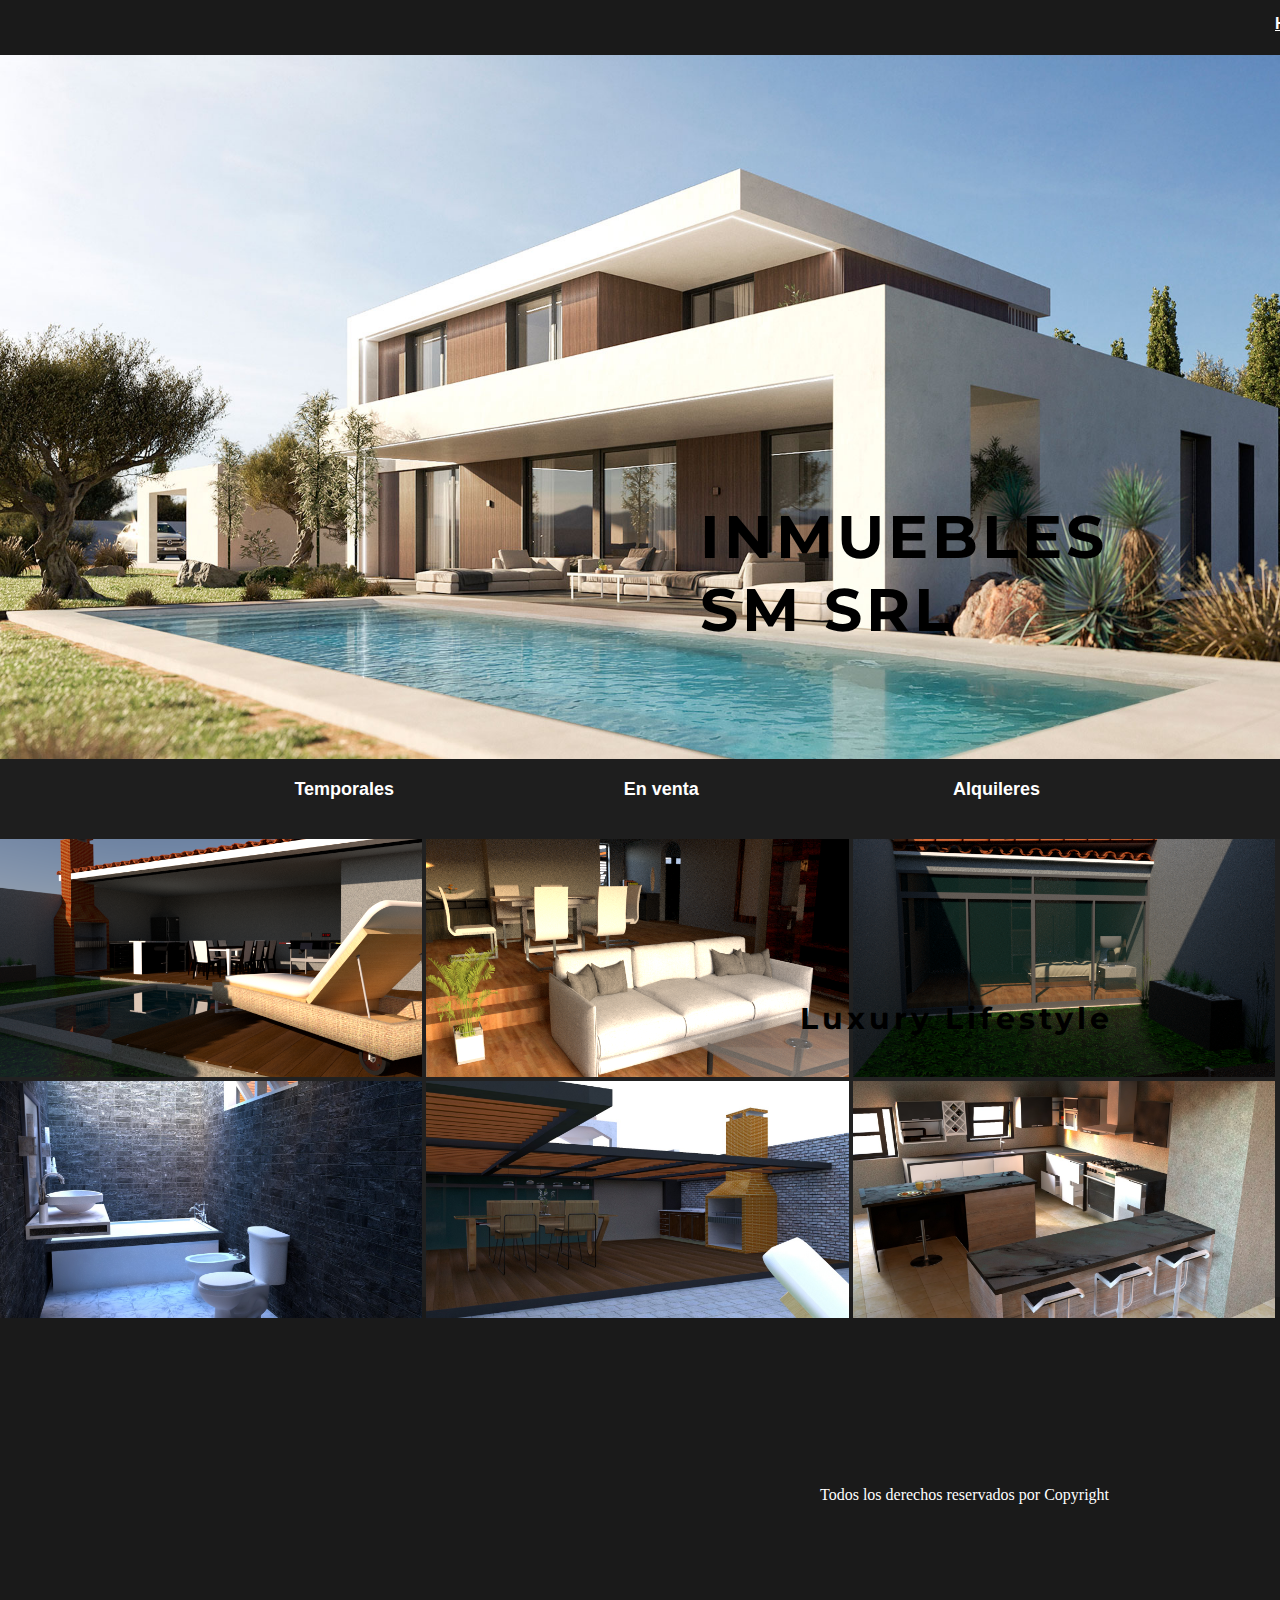
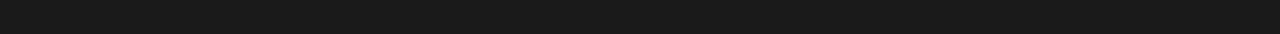
<file: index.html>
<!DOCTYPE html>
<html lang="es">
<head>
    <title>Inmuebles S.M</title>
    <meta charset="UTF-8">
    <meta name="viewport" content="width=device-width, initial-scale=1.0">
    <meta name="keywords" content="Inmuebles, Alquileres, Casas, Departamentos, Lujos, Hoteles, Alojamiento, Argentina">
	<meta name="descriptión" content="Inmuebles SM es una empresa involucrada en el sector inmobiliario y turistico de Argentina">
	<meta name="author" content= "Joaquin Gutierrez">
	<meta name="viewport" content="width=device-width, initial-scale=1">
    <link rel="icon" href="multimedia/icono-inmobiliaria.ico">
    <link rel="stylesheet" href="https://cdnjs.cloudflare.com/ajax/libs/font-awesome/6.5.1/css/all.min.css" integrity="sha512-DTOQO9RWCH3ppGqcWaEA1BIZOC6xxalwEsw9c2QQeAIftl+Vegovlnee1c9QX4TctnWMn13TZye+giMm8e2LwA==" crossorigin="anonymous" referrerpolicy="no-referrer" />
    <link rel="stylesheet" href="estilo-css/style.css">
</head>
<body>
    <header>
        <!-- barra de navegación superior -->
        <div>
            <nav class="superior">
                <ul>
                    <li><a href="index.html">Home</a></li>
                    <li><a href="archivos-html/contacto.html">Contacto</a></li>
                    <li><a href="archivos-html/vender-alquilar.html">Vender/alquilar</a></li>	
                    <li><a href="archivos-html/alojamiento.html">Alojamiento</a></li>	
                    <li><a href="archivos-html/nosotros.html">Nosotros</a></li>	
                </ul>
            </nav>
        </div>
    </header>
    <!-- banner del home -->
    <main>
        <div class="imgfondo">
            <div class="Inmueblessm">
                <h1 class="titulo-principal"> INMUEBLES SM SRL</h1>
            </div>
            <div class="titulo-secundario">
                <h2>Luxury Lifestyle</h2>
            </div>
        </div>
        <!-- segunda barra de navegación, (para agragar productos) -->
        <article>
            <section>
                <nav class="segundo-nav">
                    <ul>
                        <li class="inferior"><a href="#">Temporales </a></li>
                        <li class="inferior"><a href="#">En venta</a></li>
                        <li class="inferior"><a href="#">Alquileres</a></li>
                    </ul>
                </nav>
            </section>
        </article>
        <!-- galeria de imagenes -->
        <article>
            <section>
                <img src="multimedia/quincho.png" alt="Quincho" class="galeria">
                <img src="multimedia/living-Comedor.png" alt="Living" class="galeria">
                <img src="multimedia/patio-suite.png" alt="Suite" class="galeria">
                <img src="multimedia/baño.jpeg" alt="baño" class="galeria">
                <img src="multimedia/parrilla.jpeg" alt="parrilla" class=galeria>
                <img src="multimedia/cocina.jpeg" alt="cocina" class="galeria">
            </section>
        </article>
        <!-- final del main -->
        
    </main>
    <!-- inicio del footer -->
    <footer>
        <div class="video-recorrido">
                <iframe width="560" height="315" src="https://www.youtube.com/embed/uGBHSsVrYRA?si=dY3kjT1hibKC871y" title="YouTube video player" frameborder="0" allow="accelerometer; autoplay; clipboard-write; encrypted-media; gyroscope; picture-in-picture; web-share" allowfullscreen></iframe>
        </div>
        <div class="minimapa">
                <iframe src="https://www.google.com/maps/embed?pb=!1m14!1m12!1m3!1d1124.8843330785514!2d-58.362061479544515!3d-34.616988777374054!2m3!1f0!2f0!3f0!3m2!1i1024!2i768!4f13.1!5e0!3m2!1ses-419!2sar!4v1706920850926!5m2!1ses-419!2sar" width="600" height="450" style="border:0;" allowfullscreen="" loading="lazy" referrerpolicy="no-referrer-when-downgrade"></iframe id=mapa>
        </div>
        <!-- redes -->
        <div class="redes">
            <a href="https://www.facebook.com/joako.gutierrez.5">
                <i class="fa-brands fa-facebook"></i>
            </a>
            <a href="https://www.instagram.com/joacoo.g/">
                <i class="fa-brands fa-instagram"></i>
            </a>
            <a href="mailto:joakobsc@gmail.com">
                <i class="fa-solid fa-at"></i>
            </a>
            <a href="https://w.app/FsUXcS">
                <i class="fa-brands fa-whatsapp"></i>
            </a>
            <a href="#">
                <i class="fa-solid fa-phone"></i>
            </a>
        </div>
        <!-- copyright -->
        <div class="copyright">
            <p>
                Todos los derechos reservados por Copyright
            </p>
        </div>
    </footer>

    
</body>
</html>
</file>
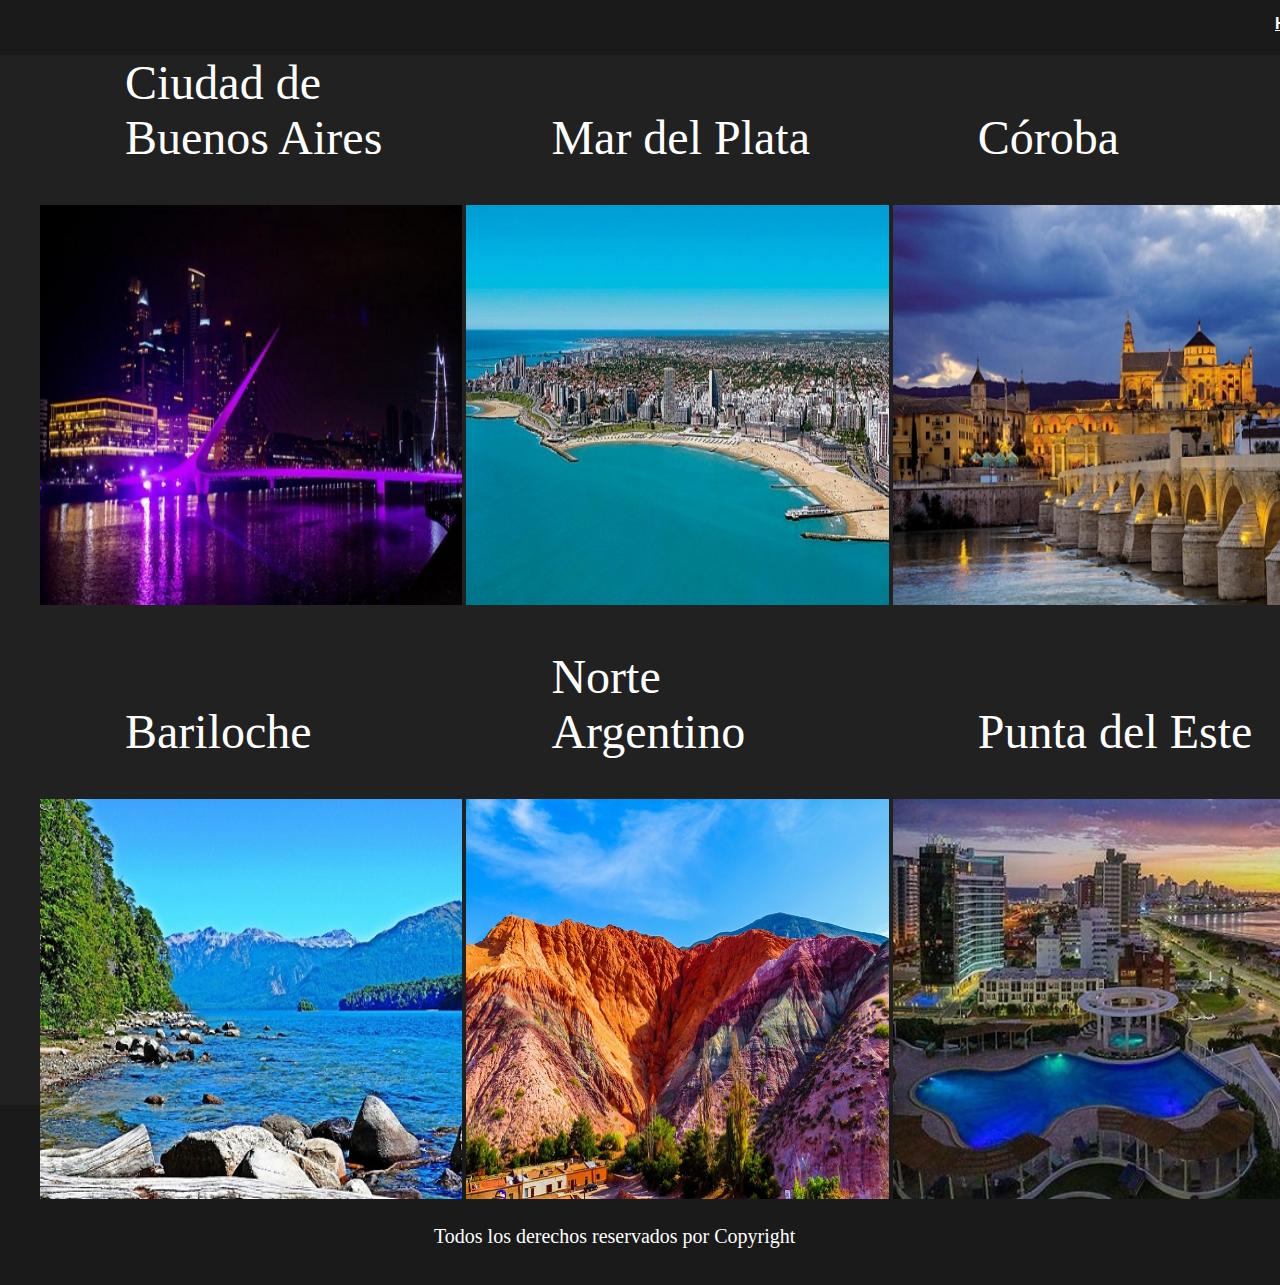
<file: archivos-html/alojamiento.html>
<!DOCTYPE html>
<html lang="en">
<head>
    <meta charset="UTF-8">
    <meta name="viewport" content="width=device-width, initial-scale=1.0">
    <meta name="keywords" content="Inmuebles, Alquileres, Casas, Departamentos, Lujos, Hoteles, Alojamiento, Argentina">
	<meta name="descriptión" content="Inmuebles SM es una empresa involucrada en el sector inmobiliario y turistico de Argentina">
	<meta name="author" content= "Joaquin Gutierrez">
	<meta name="viewport" content="width=device-width, initial-scale=1">
    <link rel="icon" href="../multimedia/icono-inmobiliaria.ico">
    <title>Alojamientos y Hoteles - Inmuebles SM</title>
    <link rel="stylesheet" href="https://cdnjs.cloudflare.com/ajax/libs/font-awesome/6.5.1/css/all.min.css" integrity="sha512-DTOQO9RWCH3ppGqcWaEA1BIZOC6xxalwEsw9c2QQeAIftl+Vegovlnee1c9QX4TctnWMn13TZye+giMm8e2LwA==" crossorigin="anonymous" referrerpolicy="no-referrer" />
    <link rel="stylesheet" href="../estilo-css/style.css">
</head>
<body>
    <header class="go">
        <!-- barra de navegación superior -->
        <nav class="superior">
            <ul>
                <li><a href="../index.html">Home</a></li>
                <li><a href="contacto.html">Contacto</a></li>
                <li><a href="vender-alquilar.html">Vender/Alquilá</a></li>
                <li><a href="alojamiento.html">Alojamiento</a></li>
                <li><a href="nosotros.html">Nosotros</a></li>
            </ul>
        </nav>
    </header>
    <!-- main: Galeria de imagenes -->
    <main class="main-tipo-cuatro">
    <article>
        <section>
            <div class="ciudades">
                <p>Ciudad de Buenos Aires</p>
                <img src="../multimedia/buenos-aires.jpg" alt="Ciudad de Buenos Aires" class="hoteles">
            </div>
            <div class="ciudades">
                <p>Mar del Plata</p>
                <img src="../multimedia/mar-del-plata.jpg" alt="ciudades" class="hoteles">
            </div>
            <div class="ciudades">
                <p>Córoba</p>
                <img src="../multimedia/cordoba.jpg" alt="Córdoba" class="hoteles">
            </div>
            <div class="ciudades">
                <p>Bariloche</p>
                <img src="../multimedia/lago-nahuel-huapi.jpg" alt="Bariloche" class="hoteles">
            </div>
            <div class="ciudades">
                <p>Norte Argentino</p>
                <img src="../multimedia/cerro.jpg" alt="Norte Argentino" class="hoteles">
            </div>
            <div class="ciudades">
                <p>Punta del Este</p>
                <img src="../multimedia/punta-del-este.jpg" alt="Punta del Este" class="hoteles">
            </div>
        </section>
    </article>
    </main>
    <!-- fin del main -->
    <!-- footer : Redes -->
    
    <footer class="footer-tipo-dos">
        <div class="redes-dos">
            <a href="https://www.facebook.com/joako.gutierrez.5">
                <i class="fa-brands fa-facebook"></i>
            </a>
            <a href="https://www.instagram.com/joacoo.g/">
                <i class="fa-brands fa-instagram"></i>
            </a>
            <a href="mailto:joakobsc@gmail.com">
                <i class="fa-solid fa-at"></i>
            </a>
            <a href="https://w.app/FsUXcS">
                <i class="fa-brands fa-whatsapp"></i>
            </a>
            <a href="#">
                <i class="fa-solid fa-phone"></i>
            </a>
        </div>
        <!-- copyright -->
        <div class="copyright-dos">
            <p>
                Todos los derechos reservados por Copyright
            </p>
        </div>
</body>
</html>
</file>
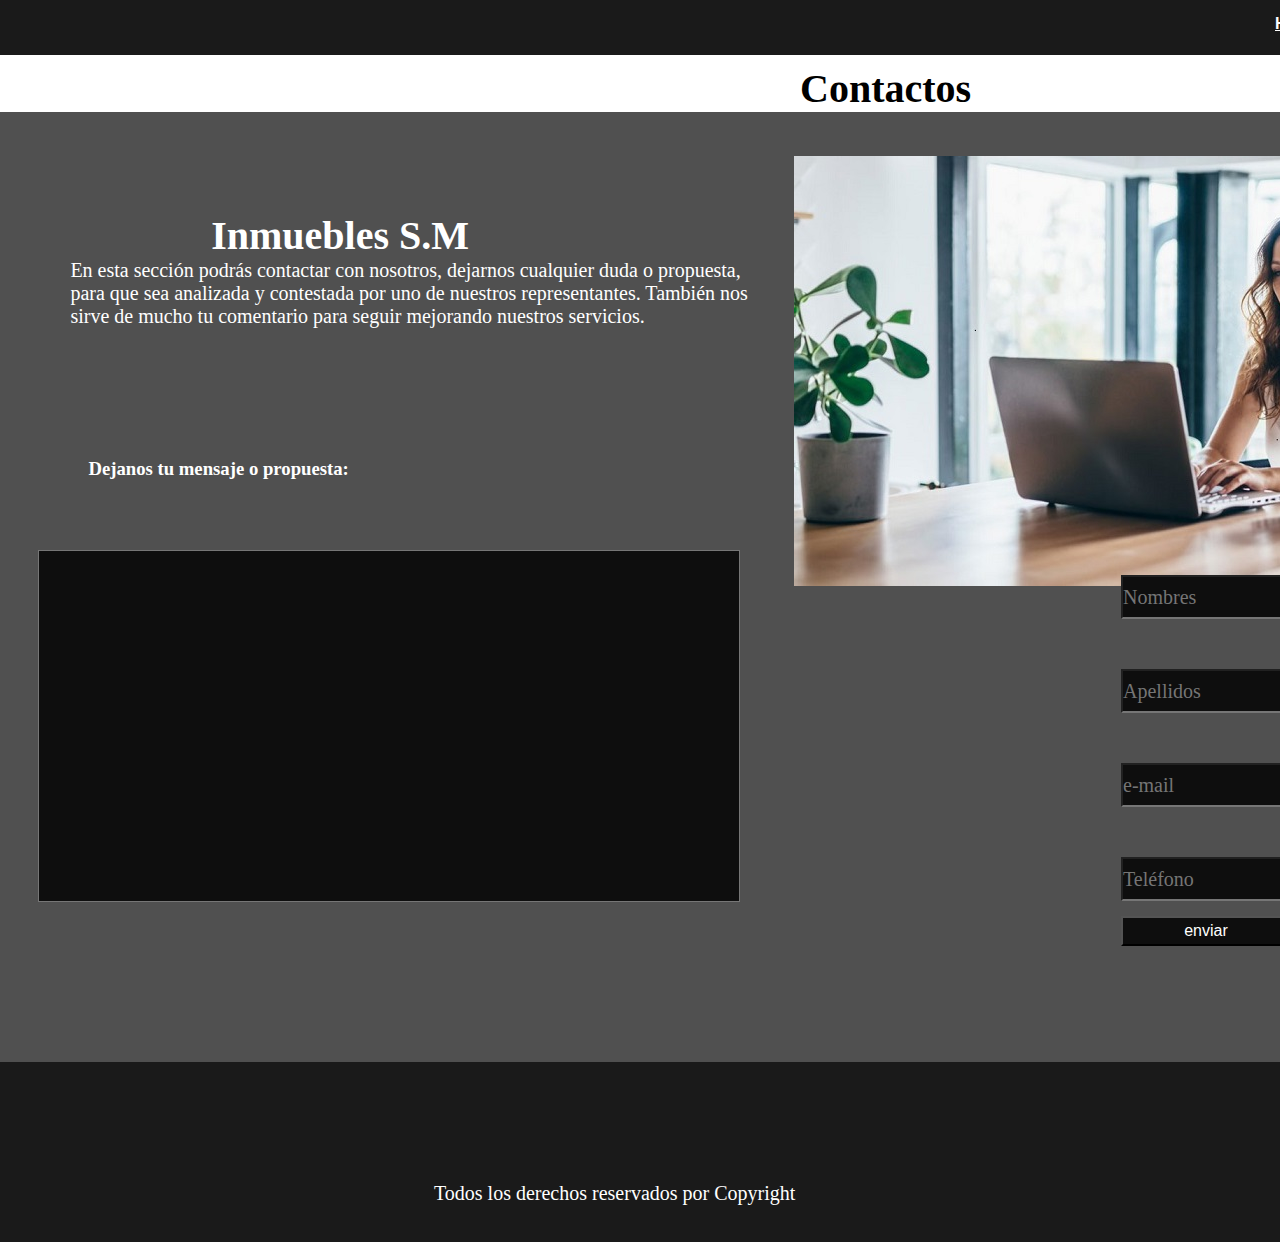
<file: archivos-html/contacto.html>
<!DOCTYPE html>
<html lang="en">
<head>
    <meta charset="UTF-8">
    <meta name="viewport" content="width=device-width, initial-scale=1.0">
    <meta name="keywords" content="Inmuebles, Alquileres, Casas, Departamentos, Lujos, Hoteles, Alojamiento, Argentina">
	<meta name="descriptión" content="Inmuebles SM es una empresa involucrada en el sector inmobiliario y turistico de Argentina">
	<meta name="author" content= "Joaquin Gutierrez">
	<meta name="viewport" content="width=device-width, initial-scale=1">
    <link rel="icon" href="../multimedia/icono-inmobiliaria.ico">
    <title>Contactanos- Inmuebles SM</title>
    <link rel="stylesheet" href="https://cdnjs.cloudflare.com/ajax/libs/font-awesome/6.5.1/css/all.min.css" integrity="sha512-DTOQO9RWCH3ppGqcWaEA1BIZOC6xxalwEsw9c2QQeAIftl+Vegovlnee1c9QX4TctnWMn13TZye+giMm8e2LwA==" crossorigin="anonymous" referrerpolicy="no-referrer" />
    <link rel="stylesheet" href="../estilo-css/style.css">
</head>
<body>
    <header class="go">
        <!-- barra de navegación superior -->
        <nav class="superior">
            <ul>
                <li><a href="../index.html">Home</a></li>
                <li><a href="contacto.html">Contacto</a></li>
                <li><a href="vender-alquilar.html">Vender/Alquilá</a></li>
                <li><a href="alojamiento.html">Alojamiento</a></li>
                <li><a href="nosotros.html">Nosotros</a></li>
            </ul>
        </nav>
        <!-- título principal -->
        <section>
            <H1>Contactos</H1>
        </section>
    </header>
    <!-- main -->
    <main id="main-contacto" class="main-tipo-dos">
        <article>
            <!-- título secundario -->
            <section class="segundo-titulo">
                <h2>
                    Inmuebles S.M
                </h2>
                <p>
                    En esta sección podrás contactar con nosotros, dejarnos cualquier duda o propuesta, para que sea analizada y contestada por uno de nuestros representantes. También nos sirve de mucho tu comentario para seguir mejorando nuestros servicios.
                </p>
            </section>

            <!-- sección de comentarios y formularios -->
            <section class="comentarios">
                <h3>
                    Dejanos tu mensaje o propuesta:
                </h3>
                <form action="" class="form-textarea">
                    <textarea name="Comentarios" id="textarea-contacto" cols="30" rows="10"></textarea>
                </form>
            </section>
            <section class="notebook">
                <img src="../multimedia/Img-contacto.jpg" alt="Mujer utilizando una computadora">
            </section>
            <div class="para-contacto">
                <form action="">
                    <input type="text" name="nombre" class="nombres"
                    placeholder="Nombres">
                    <input type="text" name="apellidos" class="nombres" placeholder="Apellidos">
                    <input type="text" name="e-mail" class="nombres"
                    placeholder="e-mail">
                    <input type="text" name="teléfono" class="nombres" placeholder="Teléfono">
                    <input type="button" value="enviar" class="enviar">
                </form>
            </div>
        </article>
    </main>
    <!-- footer: Redes -->
    <footer class="footer-tipo-dos">
         <div class="redes-dos">
            <a href="https://www.facebook.com/joako.gutierrez.5">
                <i class="fa-brands fa-facebook"></i>
            </a>
            <a href="https://www.instagram.com/joacoo.g/">
                <i class="fa-brands fa-instagram"></i>
            </a>
            <a href="mailto:joakobsc@gmail.com">
                <i class="fa-solid fa-at"></i>
            </a>
            <a href="https://w.app/FsUXcS">
                <i class="fa-brands fa-whatsapp"></i>
            </a>
            <a href="#">
                <i class="fa-solid fa-phone"></i>
            </a>
        </div>
        <!--  copyright -->
        <div class="copyright-dos">
            <p>
                Todos los derechos reservados por Copyright
            </p>
        </div>
    </footer>
    
</body>
</html>
</file>
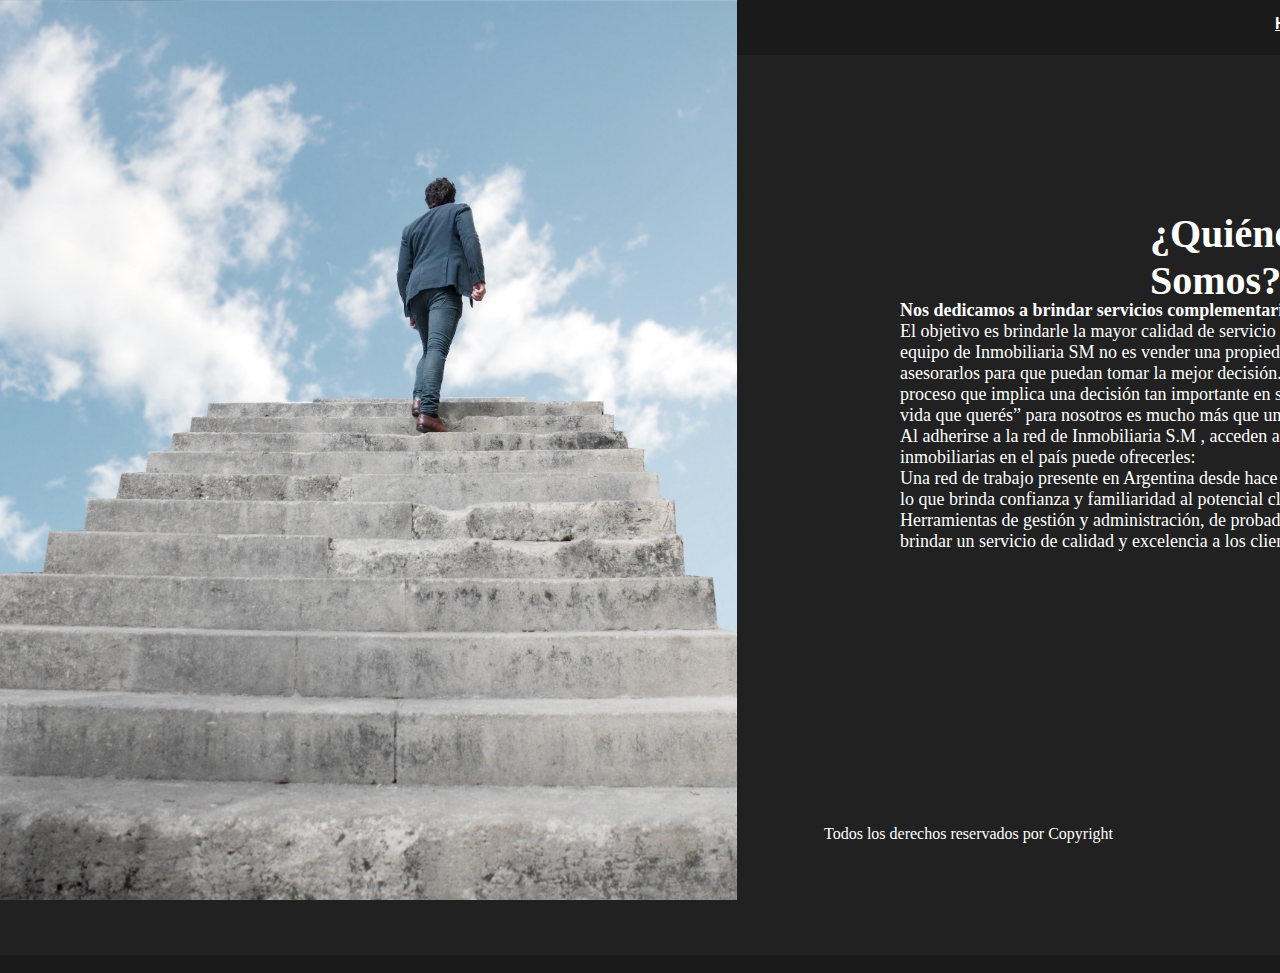
<file: archivos-html/nosotros.html>
<!DOCTYPE html>
<html lang="en">
<head>
    <meta charset="UTF-8">
    <meta name="viewport" content="width=device-width, initial-scale=1.0">
    <meta name="keywords" content="Inmuebles, Alquileres, Casas, Departamentos, Lujos, Hoteles, Alojamiento, Argentina">
	<meta name="descriptión" content="Inmuebles SM es una empresa involucrada en el sector inmobiliario y turistico de Argentina">
	<meta name="author" content= "Joaquin Gutierrez">
	<meta name="viewport" content="width=device-width, initial-scale=1">
    <link rel="icon" href="../multimedia/icono-inmobiliaria.ico">
    <title>Nosotros - Inmuebles SM</title>
    <link rel="stylesheet" href="https://cdnjs.cloudflare.com/ajax/libs/font-awesome/6.5.1/css/all.min.css" integrity="sha512-DTOQO9RWCH3ppGqcWaEA1BIZOC6xxalwEsw9c2QQeAIftl+Vegovlnee1c9QX4TctnWMn13TZye+giMm8e2LwA==" crossorigin="anonymous" referrerpolicy="no-referrer" />
    <link rel="stylesheet" href="../estilo-css/style.css">
</head>
<body class="body-nosotros">
    <header class="go">
        <nav class="superior">
            <ul>
                <li><a href="../index.html">Home</a></li>
                <li><a href="contacto.html">Contacto</a></li>
                <li><a href="vender-alquilar.html">Vender/Alquilá</a></li>
                <li><a href="alojamiento.html">Alojamiento</a></li>
                <li><a href="nosotros.html">Nosotros</a></li>
            </ul>
        </nav>
    </header>
    <!-- main -->
    <main class="main-pequeño">
        <!-- título principal -->
        <div>
            <h1 class="n">
                ¿Quiénes Somos?
            </h1>
        </div>
        <!-- Parrafo: Quienes somos: -->
        <div class="quienes-somos">
            <p>
                <strong>
                            Nos dedicamos a brindar servicios complementarios a la actividad inmobiliaria y turistica de lujo.
                </strong>
            </p>
            <p>
                        El objetivo es brindarle la mayor calidad de servicio posible, a través de una atención cálida y personalizada. La misión del equipo de  Inmobiliaria SM no es vender una propiedad, su misión consiste en ayudarlos a encontrar lo que están buscando y asesorarlos para que puedan tomar la mejor decisión. Conocer sus deseos, su necesidades, y acompañarlo durante todo el proceso que implica una decisión tan importante en sus vidas, como es la búsqueda de un nuevo hogar. Por eso “Mudate a la vida que querés” para nosotros es mucho más que un slogan.
            <p>
                        Al adherirse a la red de Inmobiliaria S.M , acceden a herramientas y servicios que ninguna otra inmobiliaria o red de inmobiliarias en el país puede ofrecerles:
            </p>
            <p>
                        Una red de trabajo presente en Argentina desde hace años, adherida, líder en su segmento y reconocida en el mercado local, lo que brinda confianza y familiaridad al potencial cliente.
            </p>
            <p>
                        Herramientas de gestión y administración, de probada eficiencia.Capacitación constante e innovación permanente, en pos de brindar un servicio de calidad y excelencia a los clientes.
            </p>
        </div>
        <!-- imagen -->
        <div class="crecimiento-personal">
                <img src="../multimedia/Img-Nosotros.jpg" alt="Hombre subiendo escaleras al cielo" id="escalera">
        </div>
    </main>
    <!-- footer:redes -->
    <footer class="footer-dos">
        <div class="redes">
            <a href="https://www.facebook.com/joako.gutierrez.5">
                <i class="fa-brands fa-facebook"></i>
            </a>
            <a href="https://www.instagram.com/joacoo.g/">
                <i class="fa-brands fa-instagram"></i>
            </a>
            <a href="mailto:joakobsc@gmail.com">
                <i class="fa-solid fa-at"></i>
            </a>
            <a href="https://w.app/FsUXcS">
                <i class="fa-brands fa-whatsapp"></i>
            </a>
            <a href="#">
                <i class="fa-solid fa-phone"></i>
            </a>
        </div>
        <!-- copyright -->
        <div class="copyright">
            <p>
                Todos los derechos reservados por Copyright
            </p>
        </div>
    
    </footer>
</body>
</html>
</file>
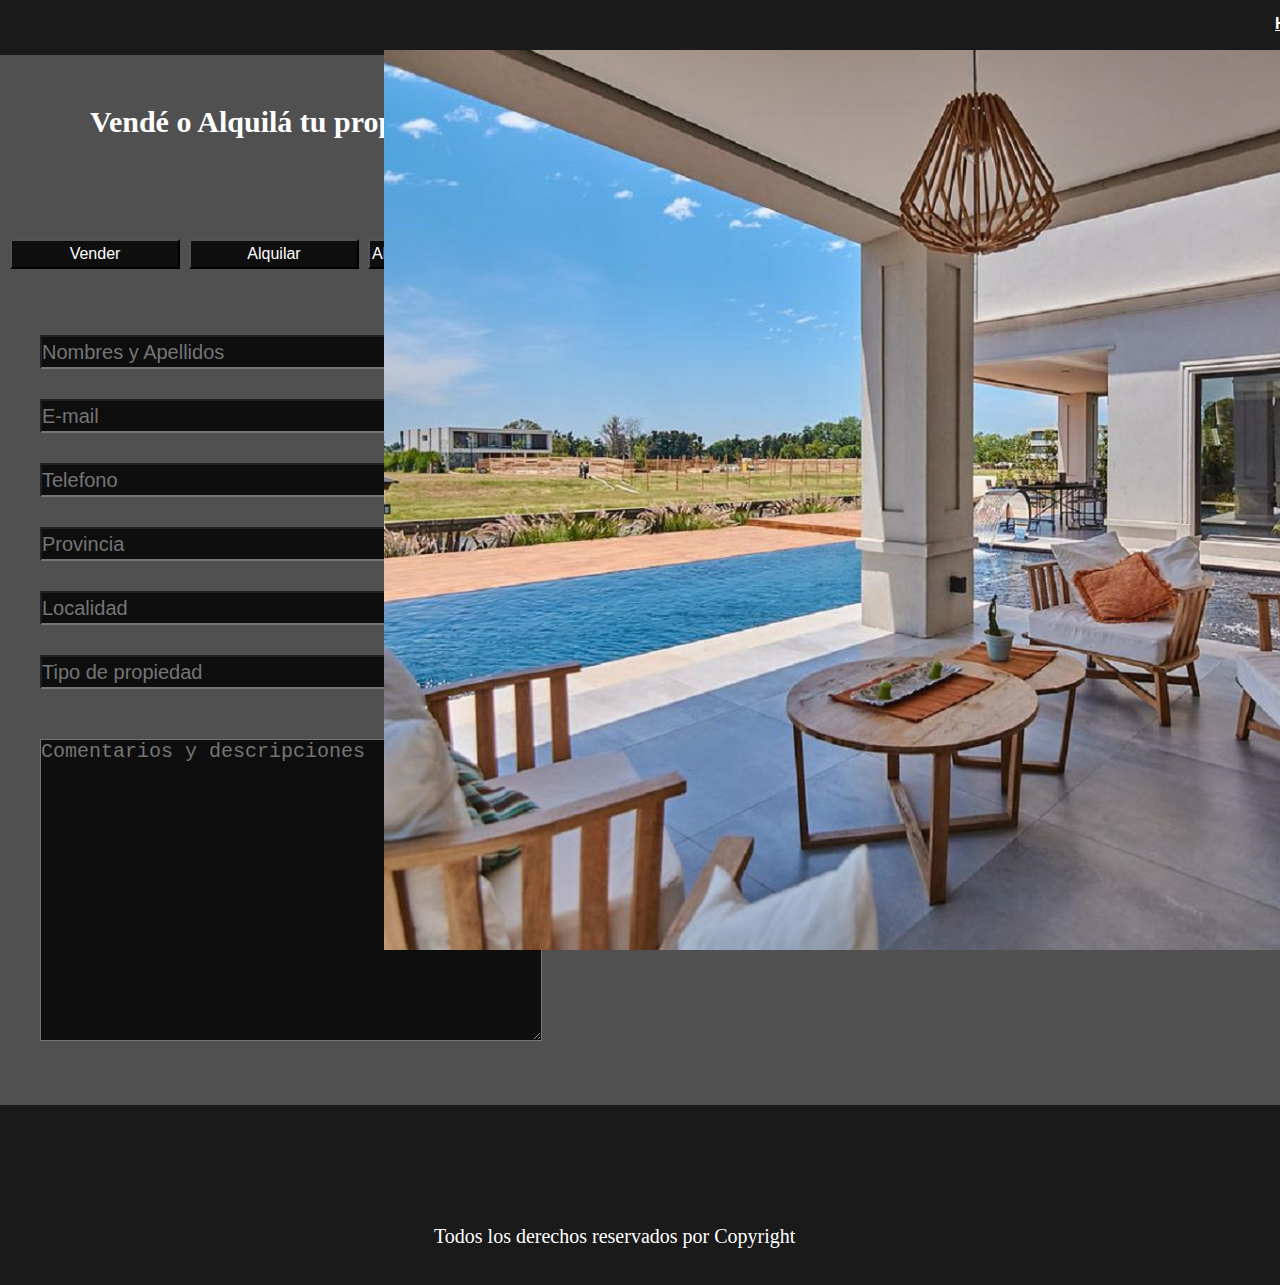
<file: archivos-html/vender-alquilar.html>
<!DOCTYPE html>
<html lang="en">
<head>
    <meta charset="UTF-8">
    <meta name="viewport" content="width=device-width, initial-scale=1.0">
    <meta name="keywords" content="Inmuebles, Alquileres, Casas, Departamentos, Lujos, Hoteles, Alojamiento, Argentina">
	<meta name="descriptión" content="Inmuebles SM es una empresa involucrada en el sector inmobiliario y turistico de Argentina">
	<meta name="author" content= "Joaquin Gutierrez">
	<meta name="viewport" content="width=device-width, initial-scale=1">
    <link rel="icon" href="../multimedia/icono-inmobiliaria.ico">
    <title>Vendé o Alquilá tu propiedad - Inmuebles SM</title>
    <link rel="stylesheet" href="https://cdnjs.cloudflare.com/ajax/libs/font-awesome/6.5.1/css/all.min.css" integrity="sha512-DTOQO9RWCH3ppGqcWaEA1BIZOC6xxalwEsw9c2QQeAIftl+Vegovlnee1c9QX4TctnWMn13TZye+giMm8e2LwA==" crossorigin="anonymous" referrerpolicy="no-referrer" />
    <link rel="stylesheet" href="../estilo-css/style.css">
</head>
<body>
    <header class="go">
        <!-- barra de navegación superior -->
        <nav class="superior">
            <ul>
                <li><a href="../index.html">Home</a></li>
                <li><a href="contacto.html">Contacto</a></li>
                <li><a href="vender-alquilar.html">Vender/Alquilá</a></li>
                <li><a href="alojamiento.html">Alojamiento</a></li>
                <li><a href="nosotros.html">Nosotros</a></li>
            </ul>
        </nav>
    </header>
    <!-- main -->
    <main class="main-tipo-tres">
        <article>
            <!-- título principal -->
            <section>
                <h1 class="vende-o-alquila">Vendé o Alquilá tu propiedad</h1>
            </section>
            <!-- sección de botones -->
            <section>
                <form action="" class="botones">
                    <input type="button" value="Vender" class="button">
                    <input type="button" value="Alquilar" class="button">
                    <input type="button" value="Alquilar por temporada" class="button">
                </form>
            </section>
            <!-- sección de formularios -->
            <div class="para-vender">
                <form action="" class="para-vender">
                    <input type="text" placeholder="Nombres y Apellidos" class="nombres-apellidos">
                    <input type="email" placeholder="E-mail" class="nombres-apellidos">
                    <input type="number" placeholder="Telefono" class="nombres-apellidos">
                    <input type="text" placeholder="Provincia" class="nombres-apellidos">
                    <input type="text" placeholder="Localidad" class="nombres-apellidos">
                    <input type="text" placeholder="Tipo de propiedad" class="nombres-apellidos" id="tipo">
                    <textarea name="Comentarios" id="acerca-de" cols="30" rows="10" placeholder="Comentarios y descripciones"></textarea class="nombres-apellidos">
                </form>
            </div>
            <!-- imagen -->
            <div class="casa-de-campo">
                <img src="../multimedia/casa-de-lujo.jpg" alt="Casa de lujo" id="casa-de-campo">
            </div>
        </article>
    </main>
    <!-- footer: Redes -->
    <footer class="footer-tipo-dos">
        <div class="redes-dos">
            <a href="https://www.facebook.com/joako.gutierrez.5">
                <i class="fa-brands fa-facebook"></i>
            </a>
            <a href="https://www.instagram.com/joacoo.g/">
                <i class="fa-brands fa-instagram"></i>
            </a>
            <a href="mailto:joakobsc@gmail.com">
                <i class="fa-solid fa-at"></i>
            </a>
            <a href="https://w.app/FsUXcS">
                <i class="fa-brands fa-whatsapp"></i>
            </a>
            <a href="#">
                <i class="fa-solid fa-phone"></i>
            </a>
        </div>
        <!-- copyright -->
        <div class="copyright-dos">
            <p>
                Todos los derechos reservados por Copyright
            </p>
        </div>
    </footer>
</body>
</html>
</file>
<file: estilo-css/style.css>
@import url('https://fonts.googleapis.com/css2?family=Montserrat:wght@700&family=Mulish:wght@500&display=swap');
/* font-family: 'Montserrat', sans-serif;
font-family: 'Mulish', sans-serif; */

*{
    margin: 0;
    padding:0 ;
}
/* index.html */
/* header */
.superior{
    height: 55px;
    background-color: rgba(14, 14, 14, 0.95);
}
header nav ul li{
    display: inline-block;
    list-style: none;
    position: relative;
    top: 10px;
    left: 1270px;
    padding: 5px;
}
header a{
    color: #ffffff;
    font-size: 16px;
    font-weight:bold;
    font-family: sans-serif;
}
header a:hover{
  color: rgb(247, 220, 181);
}
/* fin del header */

/* main */
main{
  height: 97vw;
  width: 100%;
  background-color: rgba(21, 21, 21, 0.95);
}

/* banner */
.imgfondo{
  background-color: rgba(21, 21, 21, 0.95);
  background-image:url(../multimedia/fondo-index.jpg) ;
  width: 100vw;
  height: 55vw;
  background-repeat: no-repeat;
  background-size:cover;
}
.titulo-principal{
  letter-spacing: 4px;
  z-index: 2;
  font-family: 'montserrat';
  font-size: 60px;
  position: relative;
  top: 435px;
  right: 100px;
}
.titulo-secundario h2{
  letter-spacing: 4px;
  z-index: 2;
  font-family:'montserrat';
  font-size: 30px;
  position: relative;
  top: 689px;
  left:800px ;
  color: #000000;
}
/* (h1 general del proyecto) */
h1{
    font-size: 40px;
    padding-top: 10px;
    padding-left: 800px;
}
.segundo-nav{
  height: 80px;
  background-color: rgba(14, 14, 14, 0.1);
}
.segundo-nav ul{
  margin-left: 23%;
padding-top: 20px ;
}
.inferior{
  display: inline-block;
  list-style: none;
  width:33%;
}
.segundo-nav a{
  color: #ffffff;
  font-size: 18px;
  font-weight:bold;
  font-family: sans-serif;
  text-decoration: none;
}

.segundo-nav a:hover{
  color: rgb(247, 220, 181);
}

.galeria{
    width: 33%;
    display: inline-block;
    height: auto;
}
/* fin del main */

/* footer */
footer{
    background-color: rgba(14, 14, 14, 0.95);
}

.video-recorrido{
  display:inline-block ;
  width: 33%;
}
.redes{
  display: inline-block;
  position: relative;
  left: 1320px;
  bottom: 200px;
}
 .redes i{
  color:#ffffff;
  font-size: 50px;
  letter-spacing: 50px;
 }
.copyright{
  display: inline-block;
  position:relative ;
  left: 820px;
  bottom: 130px;
  color: #ffffff;
  font-family: 'monserrat';
  font-size: 20 px;
}
.minimapa{
    display: inline-block;
    width: 65vw;
    height: 30vh;
    overflow: hidden;
}
/* fin del footer */

/* Contactos */

.main-tipo-dos{
  background-color: rgba(61, 61, 61, 0.9);
  overflow: hidden;
}

.comentarios{
  display: inline;
  position: relative;
  left: 3%;
}

.form-textarea{
  position: relative;
  top: 200px; 
}

#textarea-contacto
{
  height: 350px;
  width: 700px;
  resize: none;
  overflow: auto;
  background-color: #0e0e0e;
  color: #ffffff;
  font-size: 20px;
}
.segundo-titulo{
  display: inline-block;
  width: 55%;
}
h2{ 
  position: relative;
  left: 30%;
  padding-top: 100px;
  font-size: 40px;
  color: #ffffff;
}
.segundo-titulo p{
  position: relative;
  left: 10%;
  font-size: 20px;
  color: #ffffff;
}

h3{
  position: relative;
  top: 130px;
  left: 50px;
  color:#ffffff;
}
.notebook{
  display: inline-block;
  position: relative;
  left: 62%;
  bottom: 550px;
}

.para-contacto{
  display: inline-block;
  width: 30%;
  position: relative;
  bottom: 200px;
  left: 400px;
}

.nombres{
  width: 600px;
  height: 40px;
  margin-top: 50px;
  background-color: #0e0e0e;
  font-size: 20px;
  font-family: 'monserrat';
  color: #ffffff;
}
.enviar{
  margin-top: 15px;
  margin-right: 5px;
  margin-bottom: 0px;
  width: 170px;
  height: 30px;
  color: #ffffff;
  background-color: #0e0e0e;
  font-size: 16px;
}

#main-contacto{
  height: 950px;
}

.footer-tipo-dos{
  background-color: rgba(14, 14, 14, 0.95);
  height: 180px;
}
.redes-dos{
  display: inline-block;
  position: relative;
  left: 880px;
  top: 50px;
}
.redes-dos i{
  color:#ffffff;
  font-size: 40px;
  letter-spacing: 50px;
 }
 .copyright-dos{
  display: inline-block;
  position:relative ;
  left: 430px;
  top: 120px;
  color: #ffffff;
  font-family: 'monserrat';
  font-size: 20px;
 }
/* Vender o alquilar */
.vende-o-alquila{
  color: #ffffff;
  padding-top: 50px;
  padding-left: 90px;
  font-size: 30px;
}
.botones{
  display: inline-block;
  padding-top: 100px;
  padding-right: 20px;
  padding-left: 10px;
}

.button{
  margin-top: 0px;
  margin-right: 5px;
  margin-bottom: 0px;
  width: 170px;
  height: 30px;
  color: #ffffff;
  background-color: #0e0e0e;
  font-size: 16px;
}

.para-vender{
  display: inline-block;
  position: relative;
  left: 20px;
  top: 18px;
  width: 600px;
}

.nombres-apellidos{
  display: block;
  height: 30px;
  width: 450px;
  margin-top: 30px;
  background-color: #0e0e0e;
  color: #ffffff;
  font-size: 20px;
}
#tipo{
  margin-bottom: 50px;
}

#acerca-de{
  width: 500px;
  height: 300px;
  background-color: #0e0e0e;
  color: #ffffff;
  font-size: 20px;
}

.casa-de-campo{
  display: inline-block;
  position: absolute;
  left: 30%;
  top: 5.5%;
}

#casa-de-campo{
  height: 100vh;
}

.main-tipo-tres{
  background-color: rgba(61, 61, 61, 0.9);
  overflow: hidden;
  height: 1050px;
}

/* Alojamiento y hoteles */
.ciudades{
  display: inline-block;
  width: 33%;
}
.hoteles{
  width: 100%;
  height: 400px;
  padding: 40px;
}

.ciudades p{
padding-left: 125px;
color: #ffffff;
font-family: 'monserrat';
font-size: 48px;
}

.main-tipo-cuatro{
  height: 1050px;
  background-color: rgba(21, 21, 21, 0.95);
}

/* Nosotros */

/*  para este archivo en especifico tuve que determinar medidas del body y del main, porque por defult ambos tenian 0 px de alto t no me permitia ver el backround color en todo el fondo, ni tampoco el footer */
.body-nosotros{
  width: 100vw;
  height: 100vh;
}
.main-pequeño{
  width: 100vw;
  height: 100vh;
}
.crecimiento-personal{
  height: 100%;
  width: 60%;
  display: inline-block;
  position: absolute;
  left: 0px;
  top: 0px;
}
#escalera{
  height: 100%;
  width: auto;
}
.n{
  position: absolute;
  left: 350px;
  top: 200px;
  color: #ffffff;
}
.quienes-somos{
  color: #ffffff;
  font-size: 18px;
  width: 900px;
  position: absolute;
  left: 900px;
  top: 300px;
}
/* fin de nosotros */
</file>
